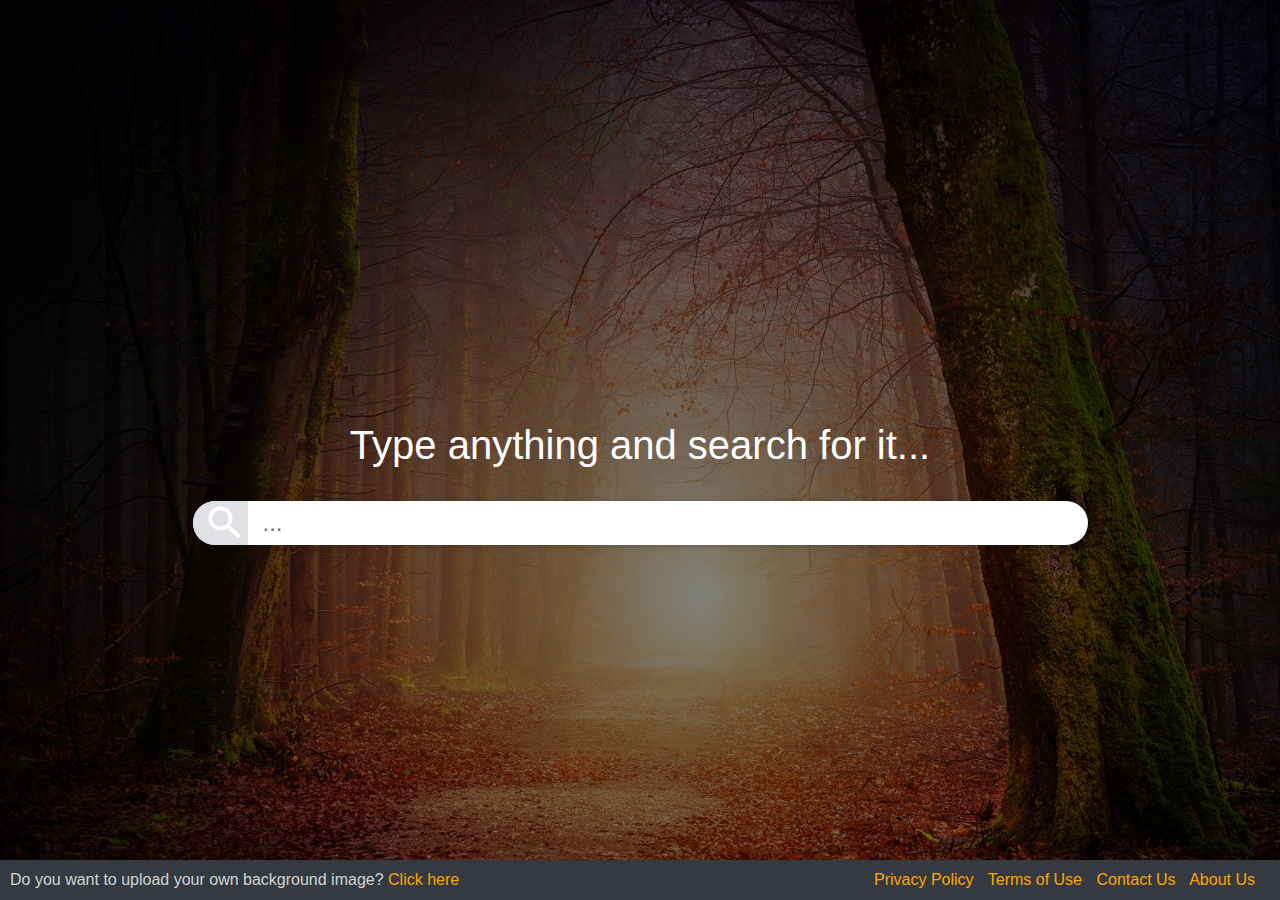
<file: index.html>
<!DOCTYPE html>
<html lang="en">
  <head>
    <!-- Required meta tags -->
    <meta charset="utf-8">
    <meta name="viewport" content="width=device-width, initial-scale=1, shrink-to-fit=no">
      <link rel="stylesheet" href="index.css">
      <link href="https://fonts.googleapis.com/icon?family=Material+Icons" rel="stylesheet">
      <link rel="stylesheet" href="https://maxcdn.bootstrapcdn.com/bootstrap/4.0.0/css/bootstrap.min.css" integrity="sha384-Gn5384xqQ1aoWXA+058RXPxPg6fy4IWvTNh0E263XmFcJlSAwiGgFAW/dAiS6JXm" crossorigin="anonymous">
      <title>Nature NewTab with customizable background</title>
    </head>
    <body class="d-flex flex-column" id="body">
      <main id="page-content" class="d-flex flex-column">
        <div id="search-module" class="d-flex align-items-end">
          <div class="container text-center">
            <div class="row justify-content-center">
              <div class="col-md-10">
                <h1 class="font-weight-light mt-4 text-white">Type anything and search for it...</h1>
                <br/>
                <form action="./search/" target="_blank">
                  <div class="searchbox">
                    <span class="material-icons" id="material-search">search</span>
                    <input class="input" name="q" placeholder="...">
                  </div>
                </form>
              </div>
            </div>
          </div>
        </div>
        <div id="bookmark-module" class="d-flex justify-content-center">
          <div id="top-bookmarks" class="row col-md-8">

        </div>
      </main>


      <!-- Button trigger modal and footer -->
      <footer id="sticky-footer" class="py-2 bg-dark">
        <div class="row">
          <div class="col-md-8 upload">
            <span>Do you want to upload your own background image?</span>
            <a id="link" href="#" data-toggle="modal" data-target="#exampleModal">
            Click here
            </a>
        </div>
          <div class="col-md-4 policies">
            <a href="privacy.html" class="footer-link">Privacy Policy</a>
            <a href="terms.html" class="footer-link">Terms of Use</a>
            <a href="contact.html" class="footer-link">Contact Us</a>
            <a href="about.html" class="footer-link">About Us</a>
          </div>
        </div>
      </footer>
      
    <!-- Modal -->
    <div class="modal fade" id="exampleModal" tabindex="3" role="dialog" aria-labelledby="exampleModalLabel" aria-hidden="true">
      <div class="modal-dialog" role="document">
        <div class="modal-content">
          <div class="modal-header">
            <h5 class="modal-title" id="exampleModalLabel">Please enter a link to the image</h5>
            <button type="button" class="close" data-dismiss="modal" aria-label="Close">
              <span aria-hidden="true">&times;</span>
            </button>
          </div>
          <div class="alert text-left" id="image-message" role="alert">
            Please check, if your background changed properly.
            If it doesn't, please click the reset button below.
          </div>
          <div class="modal-body text-left" id="modal-body">
            <p>That basically means, upload your picture somewhere and put the link to it in this form. Submit and it changes the background.</p>
            <input class="form-control form-control-sm" id="url-input" type="text" placeholder="eg. https://drive.google.com/...">
            <small><span style="color: orange">Note:</span> Image should be a JPG or PNG and 16:9 format.</small>
          </div>
          <div class="modal-footer">
            <button type="button" class="btn btn-secondary" data-dismiss="modal">Close</button>
            <button type="button" id="revert" class="btn btn-danger">Revert</button>
            <button type="button" class="btn btn-primary" id="submit">Save changes</button>
            <button type="button" id="finish" class="btn btn-success" data-dismiss="modal">Finish</button>
          </div>
        </div>
      </div>
    </div>


      <!--The footer scripts for bootstrap etc.-->
    <script src="https://code.jquery.com/jquery-3.2.1.slim.min.js" integrity="sha384-KJ3o2DKtIkvYIK3UENzmM7KCkRr/rE9/Qpg6aAZGJwFDMVNA/GpGFF93hXpG5KkN" crossorigin="anonymous"></script>
    <script src="https://cdnjs.cloudflare.com/ajax/libs/popper.js/1.12.9/umd/popper.min.js" integrity="sha384-ApNbgh9B+Y1QKtv3Rn7W3mgPxhU9K/ScQsAP7hUibX39j7fakFPskvXusvfa0b4Q" crossorigin="anonymous"></script>
    <script src="https://maxcdn.bootstrapcdn.com/bootstrap/4.0.0/js/bootstrap.min.js" integrity="sha384-JZR6Spejh4U02d8jOt6vLEHfe/JQGiRRSQQxSfFWpi1MquVdAyjUar5+76PVCmYl" crossorigin="anonymous"></script>
    <script src="index.js"></script>
  </body>
</html>
</file>
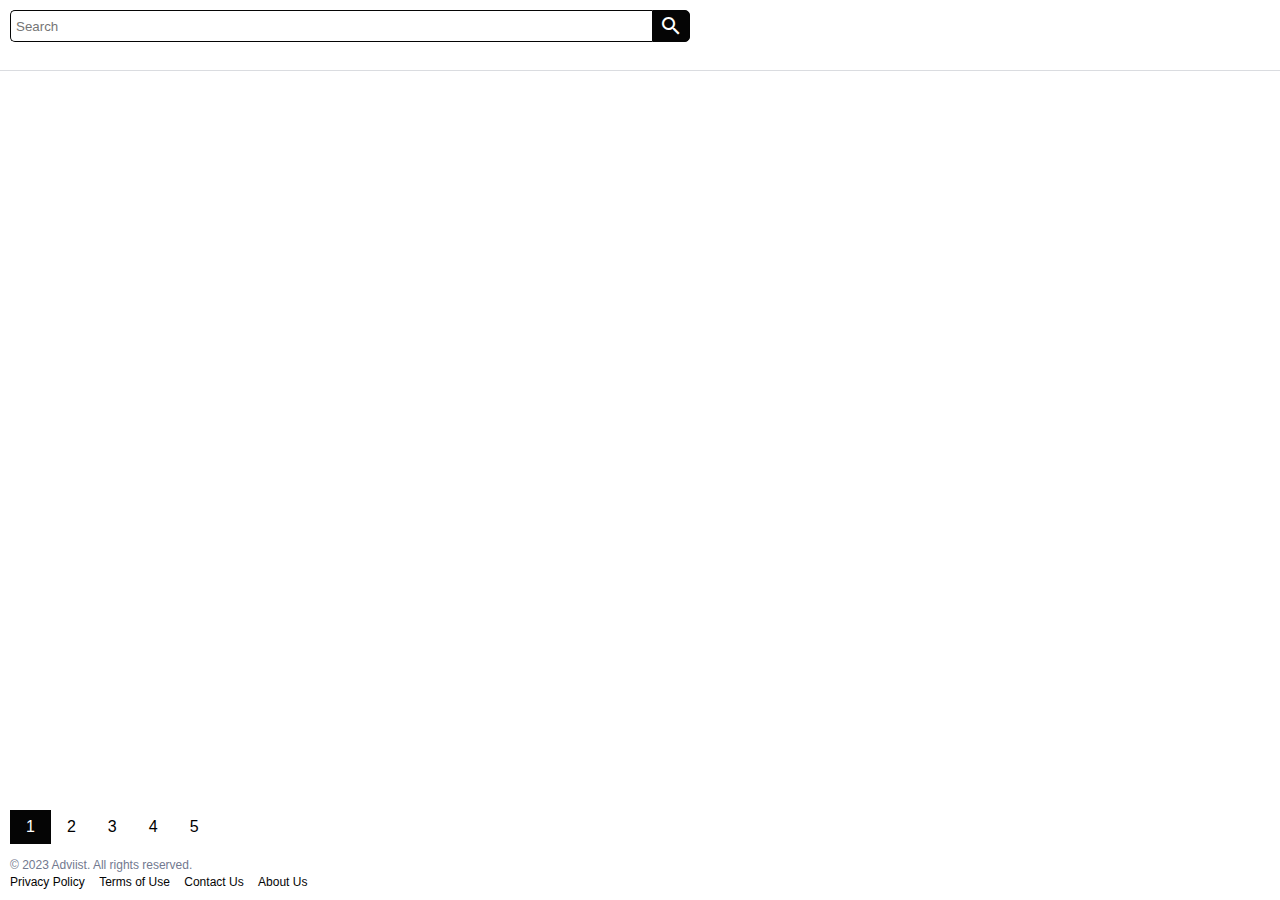
<file: search/index.html>
<!DOCTYPE html>
<html lang="en">
<head>
    <!-- Metadata -->
    <meta charset="UTF-8">
    <meta name="viewport" content="width=device-width, initial-scale=1.0">
    <title>NatureSearch | Search </title>

    <!-- General Scripts -->
    <script src="https://code.jquery.com/jquery-3.6.4.min.js"></script>
    <link rel="stylesheet" href="https://fonts.googleapis.com/icon?family=Material+Icons">
    <link rel="icon" type="image/x-icon" href="../images/favicon.ico">
    <!-- Custom Scripts -->
    <link rel="stylesheet" href="search.css">
    <!-- Google Tag Manager -->
    <script>(function(w,d,s,l,i){w[l]=w[l]||[];w[l].push({'gtm.start':
    new Date().getTime(),event:'gtm.js'});var f=d.getElementsByTagName(s)[0],
    j=d.createElement(s),dl=l!='dataLayer'?'&l='+l:'';j.async=true;j.src=
    'https://www.googletagmanager.com/gtm.js?id='+i+dl;f.parentNode.insertBefore(j,f);
    })(window,document,'script','dataLayer','GTM-TS6W3LWV');</script>
    <!-- End Google Tag Manager -->

    </head>

    <body class="d-flex flex-column" id="body">
    <!-- Google Tag Manager (noscript) -->
    <noscript><iframe src="https://www.googletagmanager.com/ns.html?id=GTM-TS6W3LWV"
    height="0" width="0" style="display:none;visibility:hidden"></iframe></noscript>
    <!-- End Google Tag Manager (noscript) -->
    <!-- Header with Search Bar and Branding -->
    <div id="header">
        <div class="search">
            <input type="text" id="search-input" class="searchTerm" placeholder="Search">
            <button onclick="appendQueryToUrl()" type="submit" class="searchButton">
                <i class="material-icons">search</i>
            </button>
        </div>
        <div class="branding"></div>
    </div>

    <!-- Content with Ads and Results -->
    <div id="content">
        <div id="ad-results"></div>
        <div id="results"></div>   
    </div>
        
    <!-- Footer with Pagination and Legal -->
    <div id="footer">
        <div id="pagination">
            <a id="page-1" class="active" onclick="activatePage(1)">1</a>
            <a id="page-2" onclick="activatePage(2)">2</a>
            <a id="page-3" onclick="activatePage(3)">3</a>
            <a id="page-4" onclick="activatePage(4)">4</a>
            <a id="page-5" onclick="activatePage(5)">5</a>
        </div>
        <div id="legal">
            <p>© 2023 Adviist. All rights reserved.</p>
            <a href="../privacy.html" class="footer-link">Privacy Policy</a>
            <a href="../terms.html" class="footer-link">Terms of Use</a>
            <a href="../contact.html" class="footer-link">Contact Us</a>
            <a href="../about.html" class="footer-link">About Us</a>
        </div>
    </div>

    <!-- Custom Scripts -->
    <script src="organic.js"></script>
    <script src="ads.js"></script>
    <script src="search.js"></script>
   
    </body>
</html>
</file>
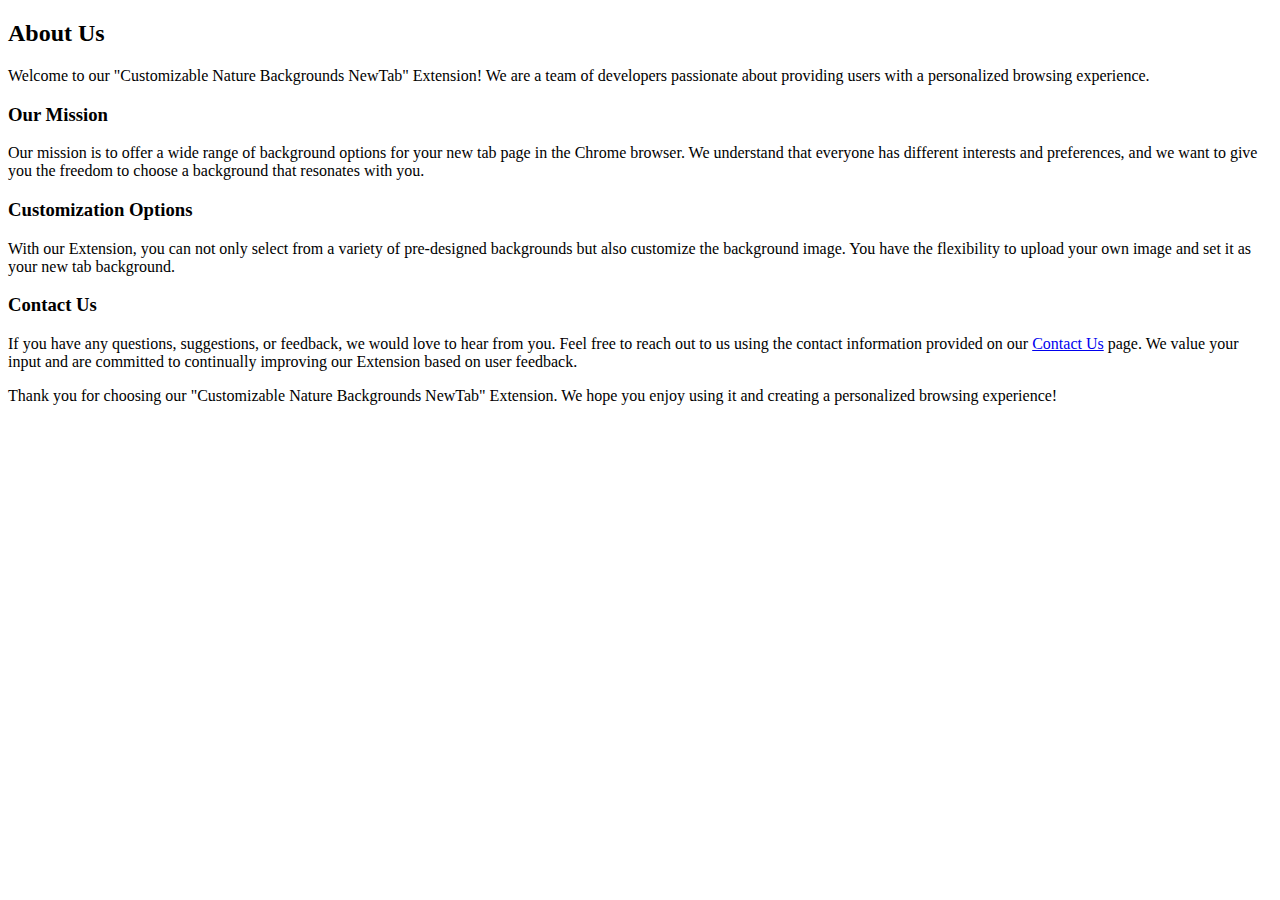
<file: about.html>
<!DOCTYPE html>
<html lang="en">
<head>
  <meta charset="UTF-8">
  <meta name="viewport" content="width=device-width, initial-scale=1.0">
  <meta name="robots" content="noindex">
  <title>About Us</title>
</head>
<body>
  <h2>About Us</h2>
  
  <p>Welcome to our "Customizable Nature Backgrounds NewTab" Extension! We are a team of developers passionate about providing users with a personalized browsing experience.</p>
  
  <h3>Our Mission</h3>
  
  <p>Our mission is to offer a wide range of background options for your new tab page in the Chrome browser. We understand that everyone has different interests and preferences, and we want to give you the freedom to choose a background that resonates with you.</p>
  
  <h3>Customization Options</h3>
  
  <p>With our Extension, you can not only select from a variety of pre-designed backgrounds but also customize the background image. You have the flexibility to upload your own image and set it as your new tab background.</p>
  
  <h3>Contact Us</h3>
  
  <p>If you have any questions, suggestions, or feedback, we would love to hear from you. Feel free to reach out to us using the contact information provided on our <a href="contact.html">Contact Us</a> page. We value your input and are committed to continually improving our Extension based on user feedback.</p>
  
  <p>Thank you for choosing our "Customizable Nature Backgrounds NewTab" Extension. We hope you enjoy using it and creating a personalized browsing experience!</p>
  
</body>
</html>
</file>
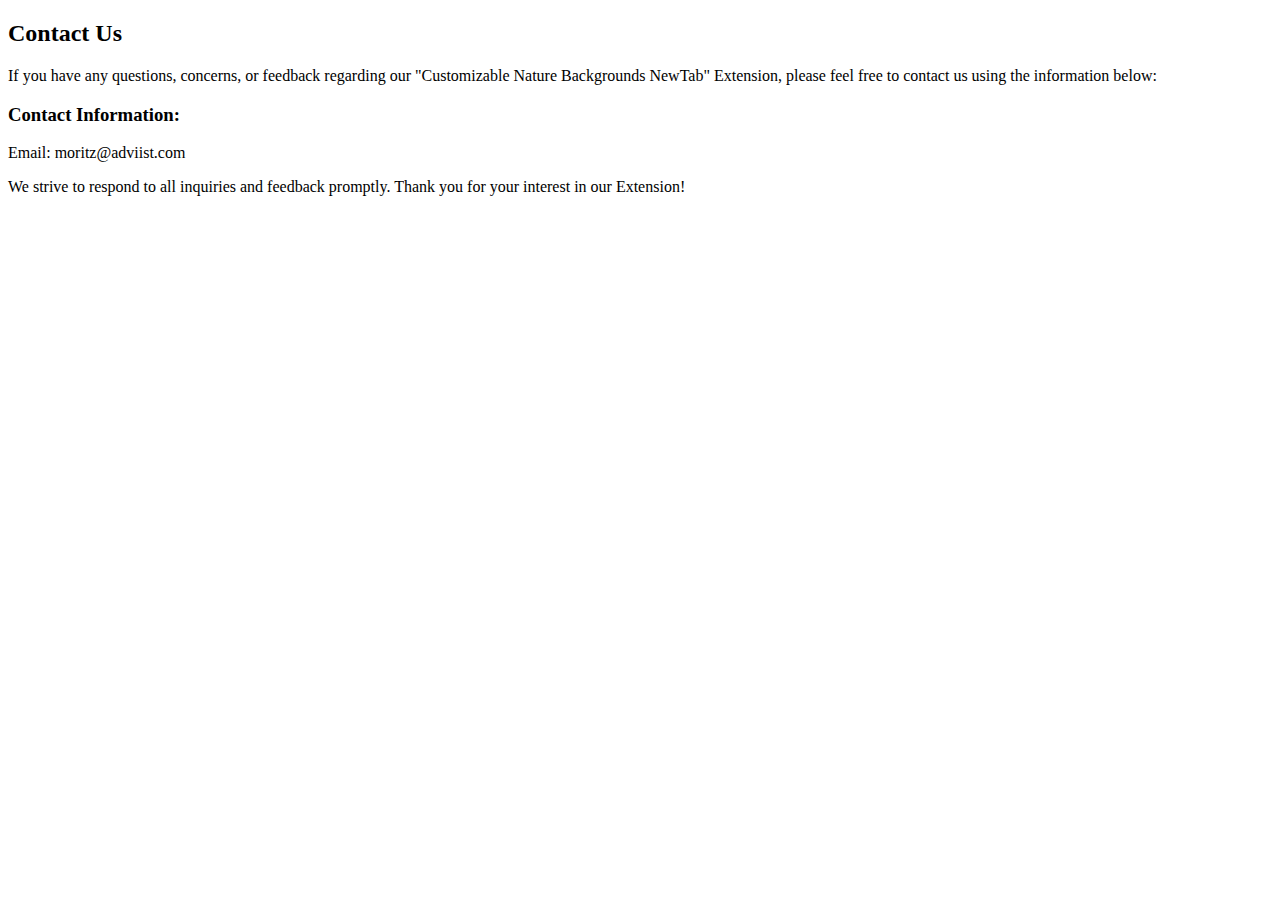
<file: contact.html>
<!DOCTYPE html>
<html lang="en">
<head>
  <meta charset="UTF-8">
  <meta name="viewport" content="width=device-width, initial-scale=1.0">
  <meta name="robots" content="noindex">
  <title>Terms of Use</title>
</head>
<body>
    <h2>Contact Us</h2>
    
    <p>If you have any questions, concerns, or feedback regarding our "Customizable Nature Backgrounds NewTab" Extension, please feel free to contact us using the information below:</p>
    
    <h3>Contact Information:</h3>
    
    <p>Email: moritz@adviist.com</p>
   
    <p>We strive to respond to all inquiries and feedback promptly. Thank you for your interest in our Extension!</p>
    
  </body>
</html>
</file>
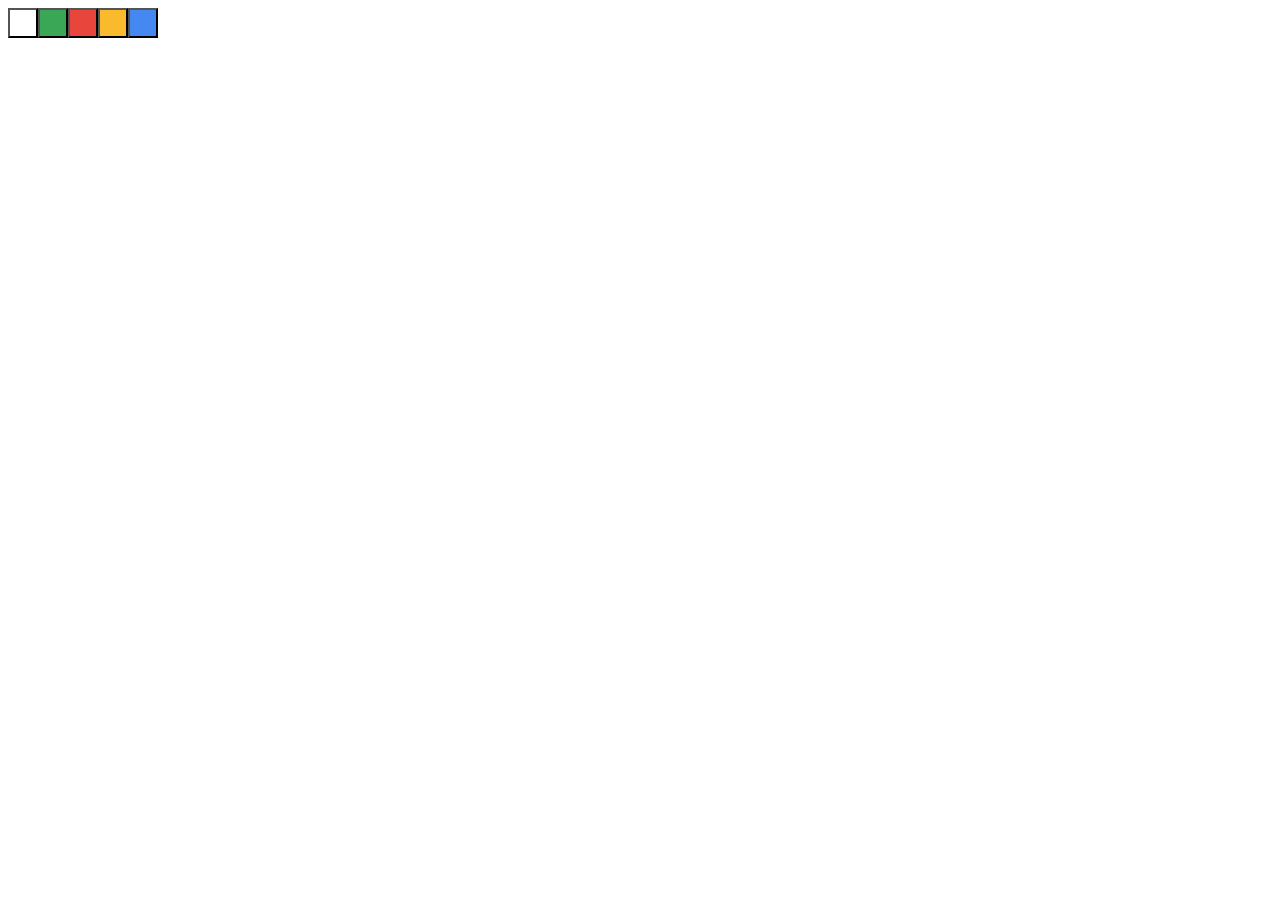
<file: popup.html>
<!DOCTYPE html>
<html>
  <head>
    <style>
      button {
        height: 30px;
        width: 30px;
        outline: none;
      }
    </style>
  </head>
  <body>
    <div id="buttonDiv"></div>

    <script src="popup.js"></script>
  </body>
</html>
</file>
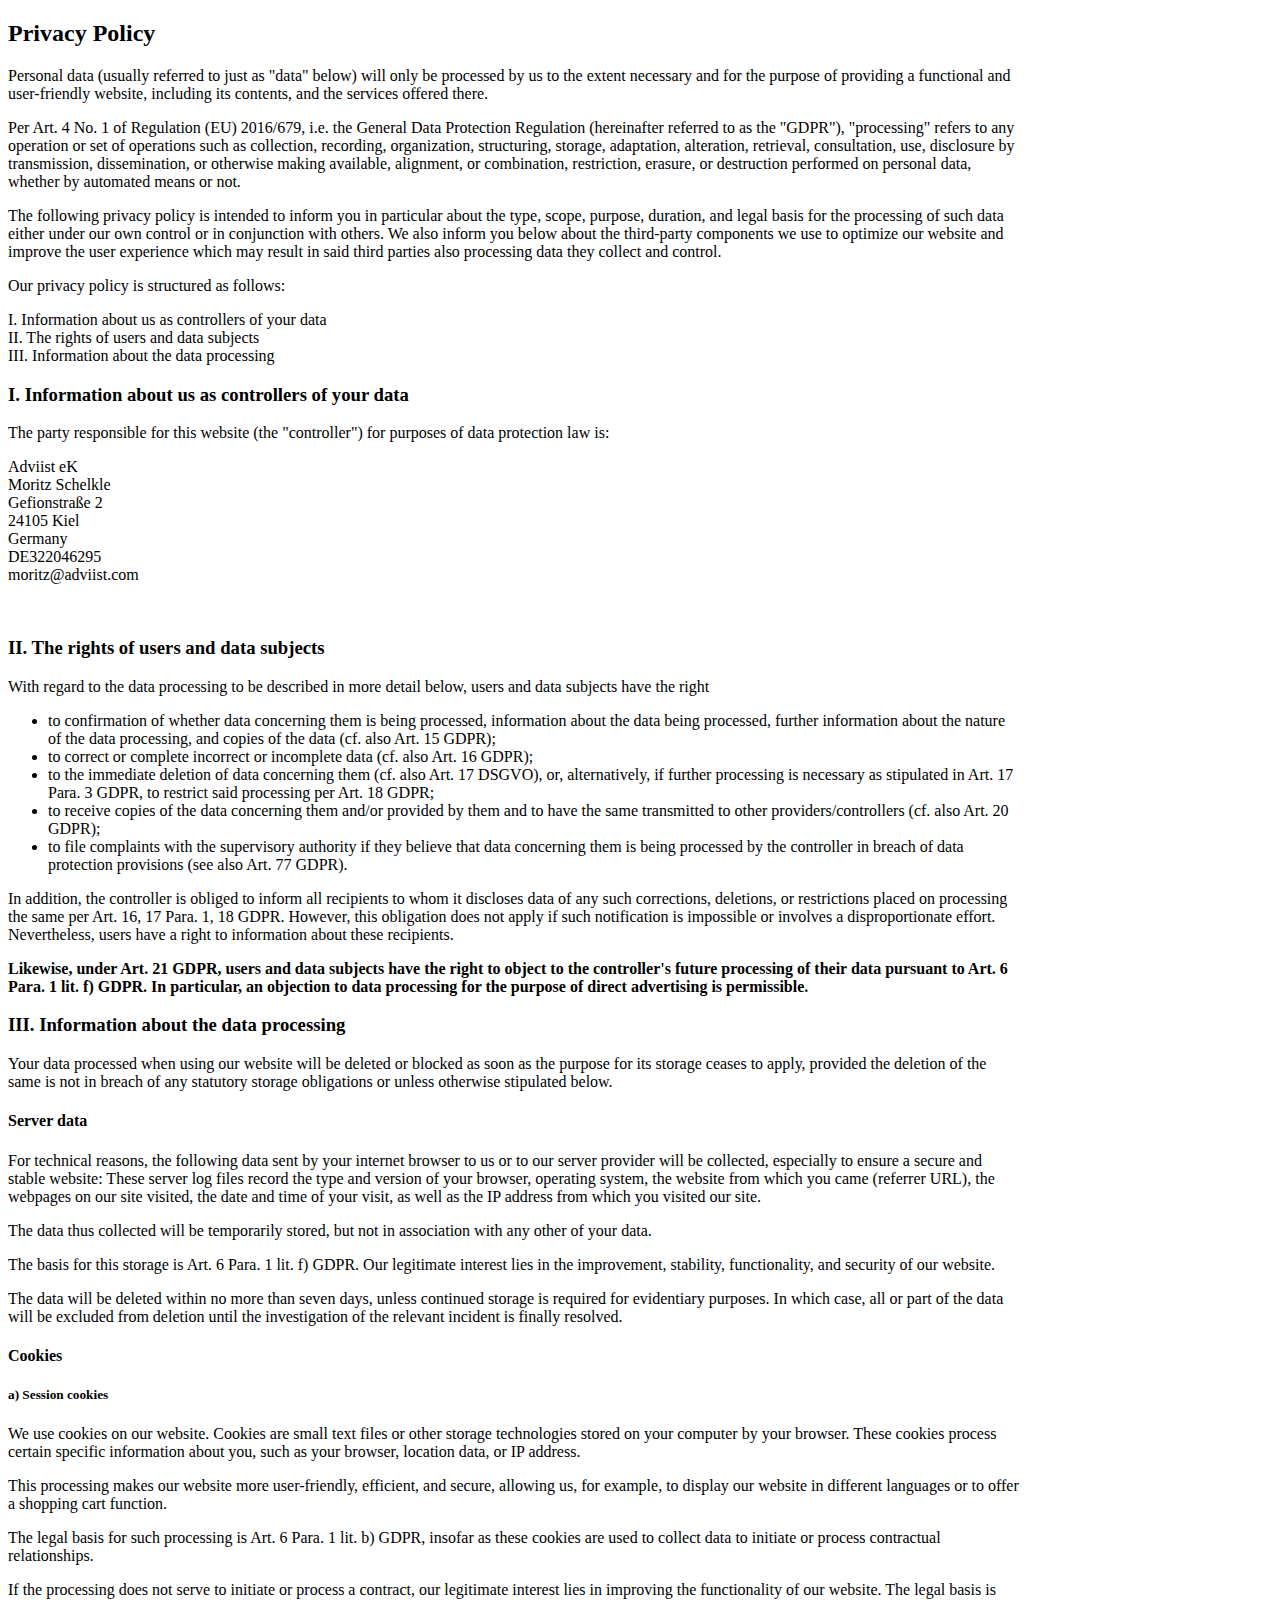
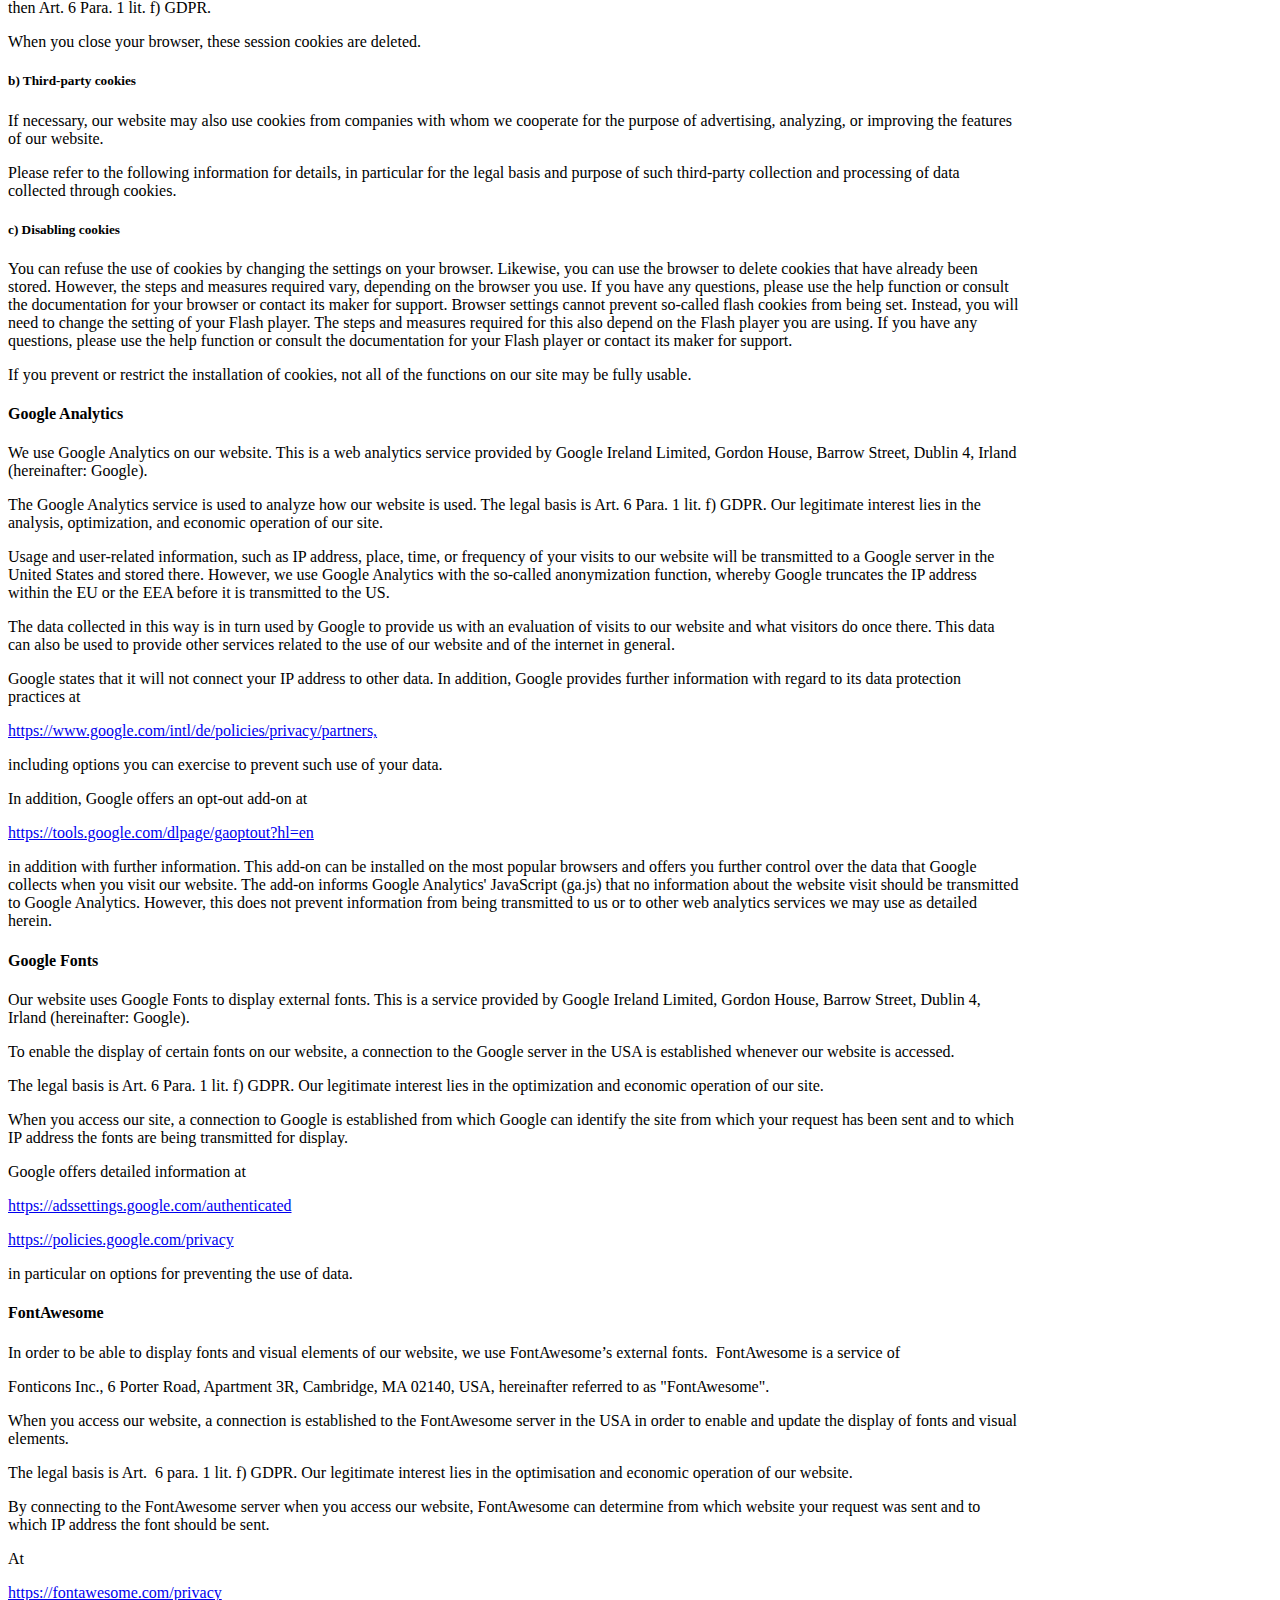
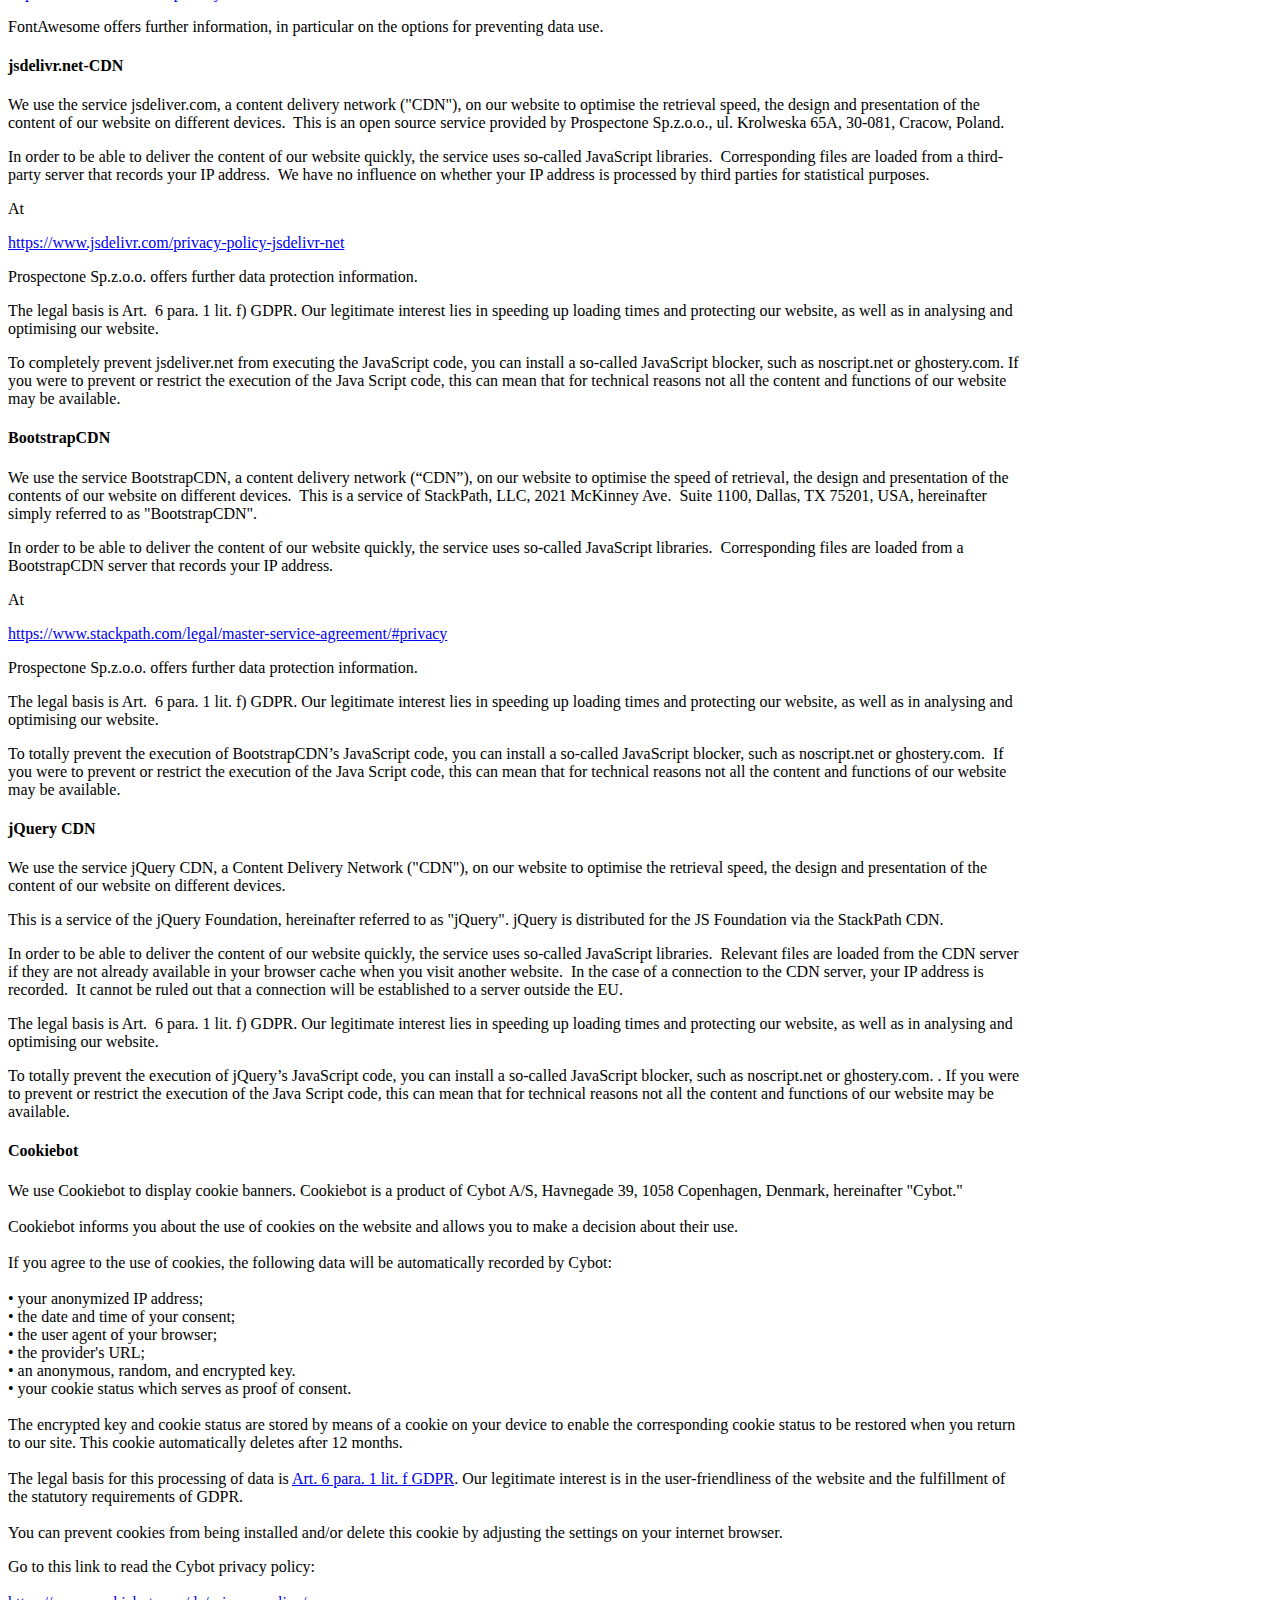
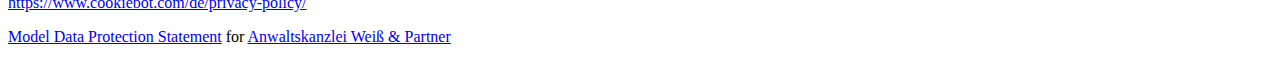
<file: privacy.html>
<!DOCTYPE html>
<html lang="en">
<head>
  <meta charset="UTF-8">
  <meta name="viewport" content="width=device-width, initial-scale=1.0">
  
  <title>Privacy Policy</title>
</head>
<body class="page">
    
    <div class="content" style="width: 80%; align-self: center;">
        <div class="gap"></div>
        
        
        <h2>Privacy Policy</h2>
        <p>Personal data (usually referred to just as "data" below) will only be processed by us to the extent necessary and for the purpose of providing a functional and user-friendly website, including its contents, and the services offered there.</p>
        <p>Per Art. 4 No. 1 of Regulation (EU) 2016/679, i.e. the General Data Protection Regulation (hereinafter referred to as the "GDPR"), "processing" refers to any operation or set of operations such as collection, recording, organization, structuring, storage, adaptation, alteration, retrieval, consultation, use, disclosure by transmission, dissemination, or otherwise making available, alignment, or combination, restriction, erasure, or destruction performed on personal data, whether by automated means or not.</p>
        <p>The following privacy policy is intended to inform you in particular about the type, scope, purpose, duration, and legal basis for the processing of such data either under our own control or in conjunction with others. We also inform you below about the third-party components we use to optimize our website and improve the user experience which may result in said third parties also processing data they collect and control.</p>
        <p>Our privacy policy is structured as follows:</p>
        <p>I. Information about us as controllers of your data<br>II. The rights of users and data subjects<br>III. Information about the data processing</p>
        <h3>I. Information about us as controllers of your data</h3>
        <p>The party responsible for this website (the "controller") for purposes of data protection law is:</p>
        
<p>Adviist eK<br>Moritz Schelkle<br>Gefionstraße 2<br>24105 Kiel<br>Germany<br>DE322046295<br>moritz@adviist.com</p><br>
       
        <h3>II. The rights of users and data subjects</h3>
        <p>With regard to the data processing to be described in more detail below, users and data subjects have the right</p>
        <ul type="disc">
            <li>to confirmation of whether data concerning them is being processed, information about the data being processed, further information about the nature of the data processing, and copies of the data (cf. also Art. 15 GDPR);</li>
            <li>to correct or complete incorrect or incomplete data (cf. also Art. 16 GDPR);</li>
            <li>to the immediate deletion of data concerning them (cf. also Art. 17 DSGVO), or, alternatively, if further processing is necessary as stipulated in Art. 17 Para. 3 GDPR, to restrict said processing per Art. 18 GDPR;</li>
            <li>to receive copies of the data concerning them and/or provided by them and to have the same transmitted to other providers/controllers (cf. also Art. 20 GDPR);</li>
            <li>to file complaints with the supervisory authority if they believe that data concerning them is being processed by the controller in breach of data protection provisions (see also Art. 77 GDPR).</li>
        </ul>
        <p>In addition, the controller is obliged to inform all recipients to whom it discloses data of any such corrections, deletions, or restrictions placed on processing the same per Art. 16, 17 Para. 1, 18 GDPR. However, this obligation does not apply if such notification is impossible or involves a disproportionate effort. Nevertheless, users have a right to information about these recipients.</p>
        <p><strong>Likewise, under Art. 21 GDPR, users and data subjects have the right to object to the controller's future processing of their data pursuant to Art. 6 Para. 1 lit. f) GDPR. In particular, an objection to data processing for the purpose of direct advertising is permissible.</strong></p>
        <h3>III. Information about the data processing</h3>
        <p>Your data processed when using our website will be deleted or blocked as soon as the purpose for its storage ceases to apply, provided the deletion of the same is not in breach of any statutory storage obligations or unless otherwise stipulated below.</p>
    
        <h4>Server data</h4>
        <p>For technical reasons, the following data sent by your internet browser to us or to our server provider will be collected, especially to ensure a secure and stable website: These server log files record the type and version of your browser, operating system, the website from which you came (referrer URL), the webpages on our site visited, the date and time of your visit, as well as the IP address from which you visited our site.</p>
        <p>The data thus collected will be temporarily stored, but not in association with any other of your data.</p>
        <p>The basis for this storage is Art. 6 Para. 1 lit. f) GDPR. Our legitimate interest lies in the improvement, stability, functionality, and security of our website.</p>
        <p>The data will be deleted within no more than seven days, unless continued storage is required for evidentiary purposes. In which case, all or part of the data will be excluded from deletion until the investigation of the relevant incident is finally resolved.</p>
    
        <h4>Cookies</h4>
        <h5>a) Session cookies</h5>
        <p>We use cookies on our website. Cookies are small text files or other storage technologies stored on your computer by your browser. These cookies process certain specific information about you, such as your browser, location data, or IP address. &nbsp;</p>
        <p>This processing makes our website more user-friendly, efficient, and secure, allowing us, for example, to display our website in different languages or to offer a shopping cart function.</p>
        <p>The legal basis for such processing is Art. 6 Para. 1 lit. b) GDPR, insofar as these cookies are used to collect data to initiate or process contractual relationships.</p>
        <p>If the processing does not serve to initiate or process a contract, our legitimate interest lies in improving the functionality of our website. The legal basis is then Art. 6 Para. 1 lit. f) GDPR.</p>
        <p>When you close your browser, these session cookies are deleted.</p>
        <h5>b) Third-party cookies</h5>
        <p>If necessary, our website may also use cookies from companies with whom we cooperate for the purpose of advertising, analyzing, or improving the features of our website.</p>
        <p>Please refer to the following information for details, in particular for the legal basis and purpose of such third-party collection and processing of data collected through cookies.</p>
        <h5>c) Disabling cookies</h5>
        <p>You can refuse the use of cookies by changing the settings on your browser. Likewise, you can use the browser to delete cookies that have already been stored. However, the steps and measures required vary, depending on the browser you use. If you have any questions, please use the help function or consult the documentation for your browser or contact its maker for support. Browser settings cannot prevent so-called flash cookies from being set. Instead, you will need to change the setting of your Flash player. The steps and measures required for this also depend on the Flash player you are using. If you have any questions, please use the help function or consult the documentation for your Flash player or contact its maker for support.</p>
        <p>If you prevent or restrict the installation of cookies, not all of the functions on our site may be fully usable.</p>
    
        <h4>Google Analytics</h4>
        <p>We use Google Analytics on our website. This is a web analytics service provided by Google Ireland Limited, Gordon House, Barrow Street, Dublin 4, Irland (hereinafter: Google).</p>
        <p>The Google Analytics service is used to analyze how our website is used. The legal basis is Art. 6 Para. 1 lit. f) GDPR. Our legitimate interest lies in the analysis, optimization, and economic operation of our site.</p>
        <p>Usage and user-related information, such as IP address, place, time, or frequency of your visits to our website will be transmitted to a Google server in the United States and stored there. However, we use Google Analytics with the so-called anonymization function, whereby Google truncates the IP address within the EU or the EEA before it is transmitted to the US.</p>
        <p>The data collected in this way is in turn used by Google to provide us with an evaluation of visits to our website and what visitors do once there. This data can also be used to provide other services related to the use of our website and of the internet in general.</p>
        <p>Google states that it will not connect your IP address to other data. In addition, Google provides further information with regard to its data protection practices at</p>
        <p><a href="https://www.google.com/intl/de/policies/privacy/partners" target="_blank" rel="noopener">https://www.google.com/intl/de/policies/privacy/partners,</a></p>
        <p>including options you can exercise to prevent such use of your data.</p>
        <p>In addition, Google offers an opt-out add-on at</p>
        <p><a href="https://tools.google.com/dlpage/gaoptout?hl=de" target="_blank" rel="noopener">https://tools.google.com/dlpage/gaoptout?hl=en</a></p>
        <p>in addition with further information. This add-on can be installed on the most popular browsers and offers you further control over the data that Google collects when you visit our website. The add-on informs Google Analytics' JavaScript (ga.js) that no information about the website visit should be transmitted to Google Analytics. However, this does not prevent information from being transmitted to us or to other web analytics services we may use as detailed herein.</p>
    
        <h4>Google Fonts</h4>
        <p>Our website uses Google Fonts to display external fonts. This is a service provided by Google Ireland Limited, Gordon House, Barrow Street, Dublin 4, Irland (hereinafter: Google).</p>
        <p>To enable the display of certain fonts on our website, a connection to the Google server in the USA is established whenever our website is accessed.</p>
        <p>The legal basis is Art. 6 Para. 1 lit. f) GDPR. Our legitimate interest lies in the optimization and economic operation of our site.</p>
        <p>When you access our site, a connection to Google is established from which Google can identify the site from which your request has been sent and to which IP address the fonts are being transmitted for display.</p>
        <p>Google offers detailed information at</p>
        <p><a href="https://adssettings.google.com/authenticated" target="_blank" rel="noopener">https://adssettings.google.com/authenticated</a></p>
        <p><a href="https://policies.google.com/privacy" target="_blank" rel="noopener">https://policies.google.com/privacy</a></p>
        <p>in particular on options for preventing the use of data.</p>
    
        <h4>FontAwesome</h4>
        <p>In order to be able to display fonts and visual elements of our website, we use FontAwesome’s external fonts.&nbsp; FontAwesome is a service of</p>
        <p>Fonticons Inc., 6 Porter Road, Apartment 3R, Cambridge, MA 02140, USA, hereinafter referred to as "FontAwesome".</p>
        <p>When you access our website, a connection is established to the FontAwesome server in the USA in order to enable and update the display of fonts and visual elements.</p>
        <p>The legal basis is Art.&nbsp; 6 para. 1 lit. f) GDPR. Our legitimate interest lies in the optimisation and economic operation of our website.</p>
        <p>By connecting to the FontAwesome server when you access our website, FontAwesome can determine from which website your request was sent and to which IP address the font should be sent.</p>
        <p>At</p>
        <p><a href="https://fontawesome.com/privacy" target="_blank" rel="noopener">https://fontawesome.com/privacy</a></p>
        <p>FontAwesome offers further information, in particular on the options for preventing data use.</p>
    
        <h4>jsdelivr.net-CDN</h4>
        <p>We use the service jsdeliver.com, a content delivery network ("CDN"), on our website to optimise the retrieval speed, the design and presentation of the content of our website on different devices.&nbsp; This is an open source service provided by Prospectone Sp.z.o.o., ul. Krolweska 65A, 30-081, Cracow, Poland.</p>
        <p>In order to be able to deliver the content of our website quickly, the service uses so-called JavaScript libraries.&nbsp; Corresponding files are loaded from a third-party server that records your IP address.&nbsp; We have no influence on whether your IP address is processed by third parties for statistical purposes.</p>
        <p>At</p>
        <p><a href="https://www.jsdelivr.com/privacy-policy-jsdelivr-net" target="_blank" rel="noopener">https://www.jsdelivr.com/privacy-policy-jsdelivr-net</a>&nbsp;</p>
        <p>Prospectone Sp.z.o.o. offers further data protection information.</p>
        <p>The legal basis is Art.&nbsp; 6 para. 1 lit. f) GDPR. Our legitimate interest lies in speeding up loading times and protecting our website, as well as in analysing and optimising our website.</p>
        <p>To completely prevent jsdeliver.net from executing the JavaScript code, you can install a so-called JavaScript blocker, such as noscript.net or ghostery.com. If you were to prevent or restrict the execution of the Java Script code, this can mean that for technical reasons not all the content and functions of our website may be available.</p>
    
        <h4>BootstrapCDN</h4>
        <p>We use the service BootstrapCDN, a content delivery network (“CDN”), on our website to optimise the speed of retrieval, the design and presentation of the contents of our website on different devices.&nbsp; This is a service of StackPath, LLC, 2021 McKinney Ave.&nbsp; Suite 1100, Dallas, TX 75201, USA, hereinafter simply referred to as "BootstrapCDN".</p>
        <p>In order to be able to deliver the content of our website quickly, the service uses so-called JavaScript libraries.&nbsp; Corresponding files are loaded from a BootstrapCDN server that records your IP address.&nbsp;</p>
        <p>At</p>
        <p><a href="https://www.stackpath.com/legal/master-service-agreement/#privacy">https://www.stackpath.com/legal/master-service-agreement/#privacy</a>&nbsp;&nbsp;</p>
        <p>Prospectone Sp.z.o.o. offers further data protection information.</p>
        <p>The legal basis is Art.&nbsp; 6 para. 1 lit. f) GDPR. Our legitimate interest lies in speeding up loading times and protecting our website, as well as in analysing and optimising our website.</p>
        <p>To totally prevent the execution of BootstrapCDN’s JavaScript code, you can install a so-called JavaScript blocker, such as noscript.net or ghostery.com.&nbsp; If you were to prevent or restrict the execution of the Java Script code, this can mean that for technical reasons not all the content and functions of our website may be available.</p>
    
        <h4>jQuery CDN</h4>
        <p>We use the service jQuery CDN, a Content Delivery Network ("CDN"), on our website to optimise the retrieval speed, the design and presentation of the content of our website on different devices.&nbsp;</p>
        <p>This is a service of the jQuery Foundation, hereinafter referred to as "jQuery". jQuery is distributed for the JS Foundation via the StackPath CDN.</p>
        <p>In order to be able to deliver the content of our website quickly, the service uses so-called JavaScript libraries.&nbsp; Relevant files are loaded from the CDN server if they are not already available in your browser cache when you visit another website.&nbsp; In the case of a connection to the CDN server, your IP address is recorded.&nbsp; It cannot be ruled out that a connection will be established to a server outside the EU.</p>
        <p>The legal basis is Art.&nbsp; 6 para. 1 lit. f) GDPR. Our legitimate interest lies in speeding up loading times and protecting our website, as well as in analysing and optimising our website.</p>
        <p>To totally prevent the execution of jQuery’s JavaScript code, you can install a so-called JavaScript blocker, such as noscript.net or ghostery.com. . If you were to prevent or restrict the execution of the Java Script code, this can mean that for technical reasons not all the content and functions of our website may be available.</p>
    
        <h4>Cookiebot</h4>
        <p>We use Cookiebot to display cookie banners. Cookiebot is a product of Cybot A/S, Havnegade 39, 1058 Copenhagen, Denmark, hereinafter "Cybot." <br><br>Cookiebot informs you about the use of cookies on the website and allows you to make a decision about their use. <br><br>If you agree to the use of cookies, the following data will be automatically recorded by Cybot:<br><br>• your anonymized IP address;<br>• the date and time of your consent;<br>• the user agent of your browser;<br>• the provider's URL;<br>• an anonymous, random, and encrypted key.<br>• your cookie status which serves as proof of consent.<br><br>The encrypted key and cookie status are stored by means of a cookie on your device to enable the corresponding cookie status to be restored when you return to our site. This cookie automatically deletes after 12 months.&nbsp; <br><br>The legal basis for this processing of data is <a title="Art. 6 GDPR: Lawfulness of processing" href="http://dejure.org/gesetze/DSGVO/6.html" target="_blank" rel="noopener">Art. 6 para. 1 lit. f GDPR</a>. Our legitimate interest is in the user-friendliness of the website and the fulfillment of the statutory requirements of GDPR.<br><br>You can prevent cookies from being installed and/or delete this cookie by adjusting the settings on your internet browser.</p>
        <p>Go to this link to read the Cybot privacy policy:<br><br><a href="https://www.cookiebot.com/de/privacy-policy/" target="_blank" rel="noopener">https://www.cookiebot.com/de/privacy-policy/</a></p>
    
        <p><a href="https://www.ratgeberrecht.eu/leistungen/muster-datenschutzerklaerung.html" target="_blank" rel="noopener">Model Data Protection Statement</a> for <a href="https://www.ratgeberrecht.eu/" target="_blank" rel="noopener">Anwaltskanzlei Weiß &amp; Partner</a></p>
    


        <div class="gap"></div>
    </div>

    <!-- Option 1: Bootstrap Bundle with Popper -->
    <script src="https://cdn.jsdelivr.net/npm/bootstrap@5.0.0-beta1/dist/js/bootstrap.bundle.min.js" integrity="sha384-ygbV9kiqUc6oa4msXn9868pTtWMgiQaeYH7/t7LECLbyPA2x65Kgf80OJFdroafW" crossorigin="anonymous"></script>
  </body>
</html>
</file>
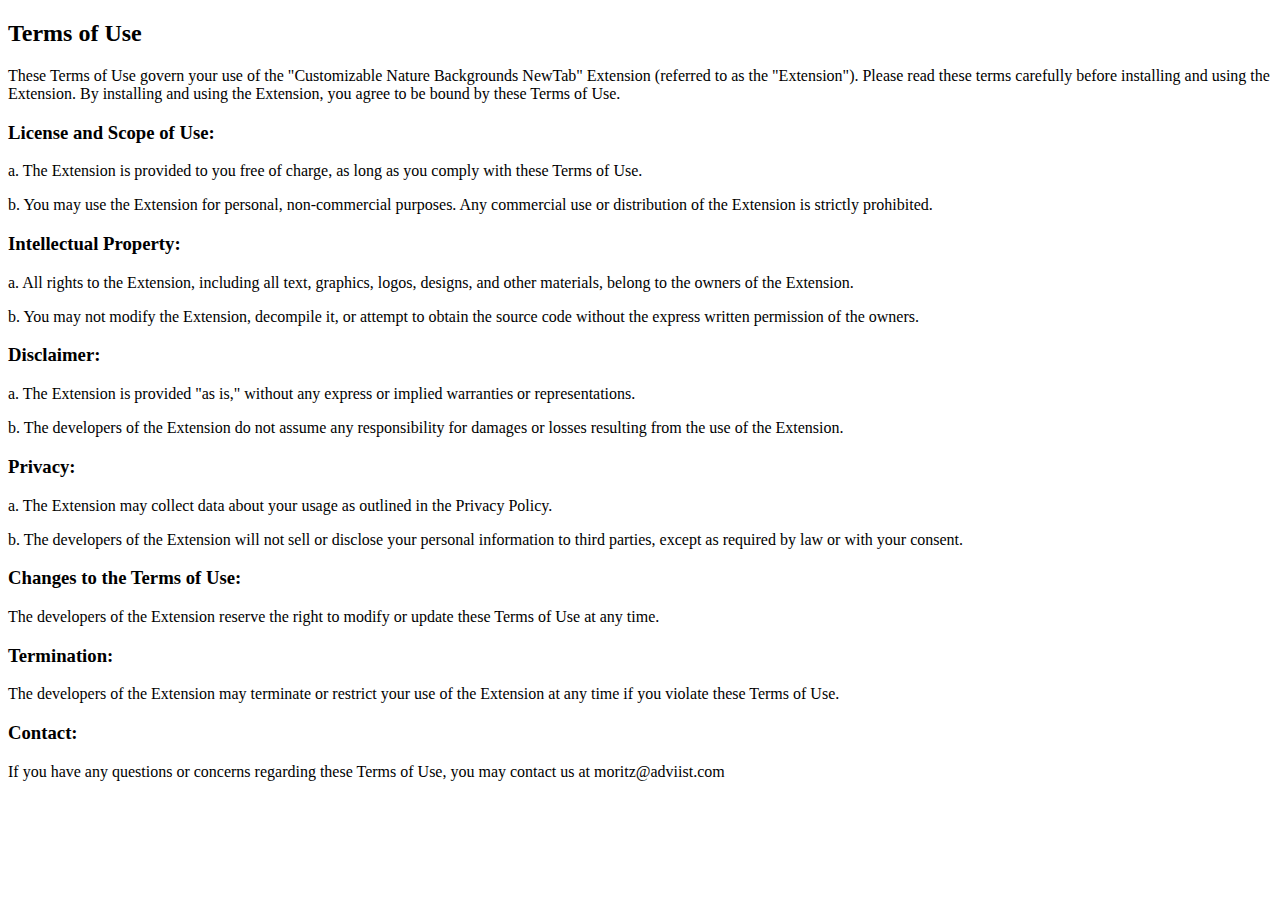
<file: terms.html>
<!DOCTYPE html>
<html lang="en">
<head>
  <meta charset="UTF-8">
  <meta name="viewport" content="width=device-width, initial-scale=1.0">
  <meta name="robots" content="noindex">
  <title>Terms of Use</title>
</head>
<body>
  <h2>Terms of Use</h2>
  
  <p>These Terms of Use govern your use of the "Customizable Nature Backgrounds NewTab" Extension (referred to as the "Extension"). Please read these terms carefully before installing and using the Extension. By installing and using the Extension, you agree to be bound by these Terms of Use.</p>
  
  <h3>License and Scope of Use:</h3>
  
  <p>a. The Extension is provided to you free of charge, as long as you comply with these Terms of Use.</p>
  
  <p>b. You may use the Extension for personal, non-commercial purposes. Any commercial use or distribution of the Extension is strictly prohibited.</p>
  
  <h3>Intellectual Property:</h3>
  
  <p>a. All rights to the Extension, including all text, graphics, logos, designs, and other materials, belong to the owners of the Extension.</p>
  
  <p>b. You may not modify the Extension, decompile it, or attempt to obtain the source code without the express written permission of the owners.</p>
  
  <h3>Disclaimer:</h3>
  
  <p>a. The Extension is provided "as is," without any express or implied warranties or representations.</p>
  
  <p>b. The developers of the Extension do not assume any responsibility for damages or losses resulting from the use of the Extension.</p>
  
  <h3>Privacy:</h3>
  
  <p>a. The Extension may collect data about your usage as outlined in the Privacy Policy.</p>
  
  <p>b. The developers of the Extension will not sell or disclose your personal information to third parties, except as required by law or with your consent.</p>
  
  <h3>Changes to the Terms of Use:</h3>
  
  <p>The developers of the Extension reserve the right to modify or update these Terms of Use at any time.</p>
  
  <h3>Termination:</h3>
  
  <p>The developers of the Extension may terminate or restrict your use of the Extension at any time if you violate these Terms of Use.</p>
  
  <h3>Contact:</h3>
  
  <p>If you have any questions or concerns regarding these Terms of Use, you may contact us at moritz@adviist.com</p>
  
</body>
</html>
</file>
<file: index.css>
html,
body {
  height: 100%;
}

#page-content {
  flex: 1 0 auto;
  background-color: rgba(0, 0, 0, 0.5);
}


#search-module {
  flex: 0.6 0.5 auto;
}

#sticky-footer {
  flex-shrink: none;
  color: lightgray;
}
#link{
  color: orange;
}
#link:hover{
  text-decoration: none;
}
#body{
  background: transparent;
  background-image: url("./images/wallpaper/background-3.jpg");
  background-repeat: no-repeat;
  background-position: center;
  background-size: cover;
  text-align: center;
}
#image-message{
  display: none;
}
#revert{
  display: none;
}
#finish{
  display: none;
}


#bookmark{
  color: white;
  height: 40px;
  width: 40px;
  border-radius: 180px;
  background: white;

}
#bookmark-icon{
  height: 24px;
  width: 24px;
}

#bookmark-body{
  padding-bottom: 30px;

}
#bookmark-title{
  color: #333;
  text-decoration: none !important;
  margin-top: 15px;
  background: white;
  border-radius: 10px;
  width: 70%;
  transition: 0.5s;
}
#bookmark-title:hover{
  color: white;
  background: #333;
}
a:hover{
  text-decoration: none !important;
}
#bookmark-module{
  padding-top: 50px;
}
.overlay{
  background-color: rgba(0, 0, 0, 0.5);
}

.gap{
  height: 200px;
}

form {
  text-align: center;
}
#material-search{
  padding: 0px 0px 0px 10px;
  font-size: 44px;
  border-right: 1px solid #dfe1e5;
  background-color: #dfe1e5;
  color: white;
  border-bottom-left-radius: 24px;
  border-top-left-radius: 24px;
  transition: transform 0.2s ease; /* Ãœbergangseffekt fÃ¼r das SchÃ¼tteln */

}
#material-search:hover{
  cursor: pointer;
  cursor: url('klick-cursor.png'), pointer;

}

#material-search.shake {
  animation: shake 0.4s ease infinite; /* CSS-Animation fÃ¼r das SchÃ¼tteln */
}

@keyframes shake {
  0%, 100% {
      transform: translateX(0);
  }
  20%, 40%, 60%, 80% {
      transform: translateX(-5px); /* SchÃ¼tteln nach links */
  }
  30%, 50%, 70% {
      transform: translateX(5px); /* SchÃ¼tteln nach rechts */
  }
}


.btn-primary{
  background-color: orange !important;
  border: 1px solid orange !important;
}
.input {
  background-color: transparent;
  border: none;
  margin: 0;
  padding: 2px 15px;
  color: rgba(0,0,0,.87);
  word-wrap: break-word;
  outline: none;
  display: flex;
  flex: 100%;
  -webkit-tap-highlight-color: transparent;
  height: 100%;
  font-size: 24px !important;
}
.input:active{
    border: 0px solid;
}
.input:hover{
    border: 0px solid;
}
.searchbox {
  width: 100% !important;
  background: #fff;
  display: flex;
  border: 0px solid #dfe1e5;
  box-shadow: none;
  border-radius: 24px;
  z-index: 3;
  height: 44px;
  margin: 0 auto;
  border-color: rgba(223,225,229,0);
  box-shadow: 0 1px 6px rgba(32,33,36,.28);
}
.footer-link {
  color: orange;
  padding-right: 10px;
}
.footer-link:hover {
  color: rgb(221, 145, 3);
}
.policies{
  text-align: right;
}
.upload{
  text-align: left;
  padding-left: 10px !important;
}
.row{
  margin-left: 0px !important;
  margin-right: 0px !important;
}
</file>
<file: search/search.css>
@import url(https://fonts.googleapis.com/css?family=Open+Sans);

body {
    font-family: 'Arial', sans-serif;
    background-color: #ffffff;
    color: #3c4043;
    margin: 0;
    display: flex;
    flex-direction: column;
    min-height: 100vh; /* 100% der Bildschirmhöhe */
    margin: 0;
}
#legal > p {
    margin-left: 10px;
}
h3{
    margin-bottom: 3px;
    margin-top: 5px;
    color: #1a0dab;
}

.result h3:hover {
    text-decoration: underline 2px;
}
.result > a {
    color: #1a0dab;
    text-decoration: none;
}
h3 > a:hover {
    text-decoration: underline;
}
p{
    font-size: 12px;
    margin: 0px;
}
p > a {
    text-decoration: none;
    color: #050505;
}


#header {
    background-color: #ffffff;
    border-bottom: 1px solid #dadce0;
    display: flex;
    flex-wrap: wrap;
    min-height: 60px;
    padding: 10px 10px 0;
    position: sticky;
    top:0;
}
.search {
    width: 100%;
    position: relative;
    display: flex;
}
.searchTerm {
    width: 100%;
    border: 1px solid #050505;
    border-right: none;
    padding: 5px;
    height: 20px;
    border-radius: 5px 0 0 5px;
    outline: none;
    color: #050505;
}
.searchTerm:focus{
    color: #050505;
}
.searchButton {
    width: 40px;
    height: 32px;
    border: 1px solid #050505;
    background: #050505;
    display: flex;
    align-items: center;
    justify-content: center;
    color: #ffffff;
    border-radius: 0 5px 5px 0;
    cursor: pointer;
    font-size: 20px;
}    

#content{
    max-width: 820px;
}




#ad-results {
    margin: 0px 20px;

}
.ad {
    padding: 20px;
    background-color: #ffffff;
    cursor: pointer;
}
.ad > a {
    text-decoration: none;

}
.ad h3 {
    color: #1a0dab;
}
#ad-header {
    display: flex;
    flex-direction: row;
}
#ad-header > img{
    height: 3rem;
}
#ad-header > #ad-icon{
    flex: 0.025;
    margin-left: 0px;
    border: 1px solid black;
    border-radius: 5px;
    text-align: center;
}
#ad-header > p{
    flex: 0.975;
    margin-left: 0.5rem;
    align-self: center;
}
.ad h3:hover {
    text-decoration: underline 2px;
}
.ad p {
    color: #70757a;
}








#results {
    margin: 0px 20px;

}
.result {
    padding: 20px;
    background-color: #ffffff;
    cursor: pointer;
}
.result h3 {
    color: #1a0dab;
}
.result p {
    color: #70757a;
}

#pagination {
    margin: 10px;
    display: inline-block;
    cursor: pointer;
    margin-top: auto;
}

#pagination a {
    color: black;
    float: left;
    padding: 8px 16px;
    text-decoration: none;
}

#pagination a.active {
    background-color: #050505;
    color: #ffffff;
}

#pagination a:hover:not(.active) {background-color: #ddd;}
.footer-link {
    color: #050505;
    padding-left: 10px;
    font-size: 12px;
    text-decoration: none;
}

#footer{
    color:#72798f;
    margin-top: auto; /* Der Schlüssel zur Positionierung am unteren Rand */
    background-color: #ffffff;
    padding-bottom: 10px;
    
    /* Weitere Stile für den Footer, falls erforderlich */
}
#footer > p {
    padding: 10px 10px 0px 10px;
    border-top: 1px solid #dadce0;
}
.footer-link:hover {
    color: #050505;
    text-decoration: none;
}

@media (min-width: 800px){
    .search {
        max-width: 680px;
        width: 100%;
    }
}
</file>
